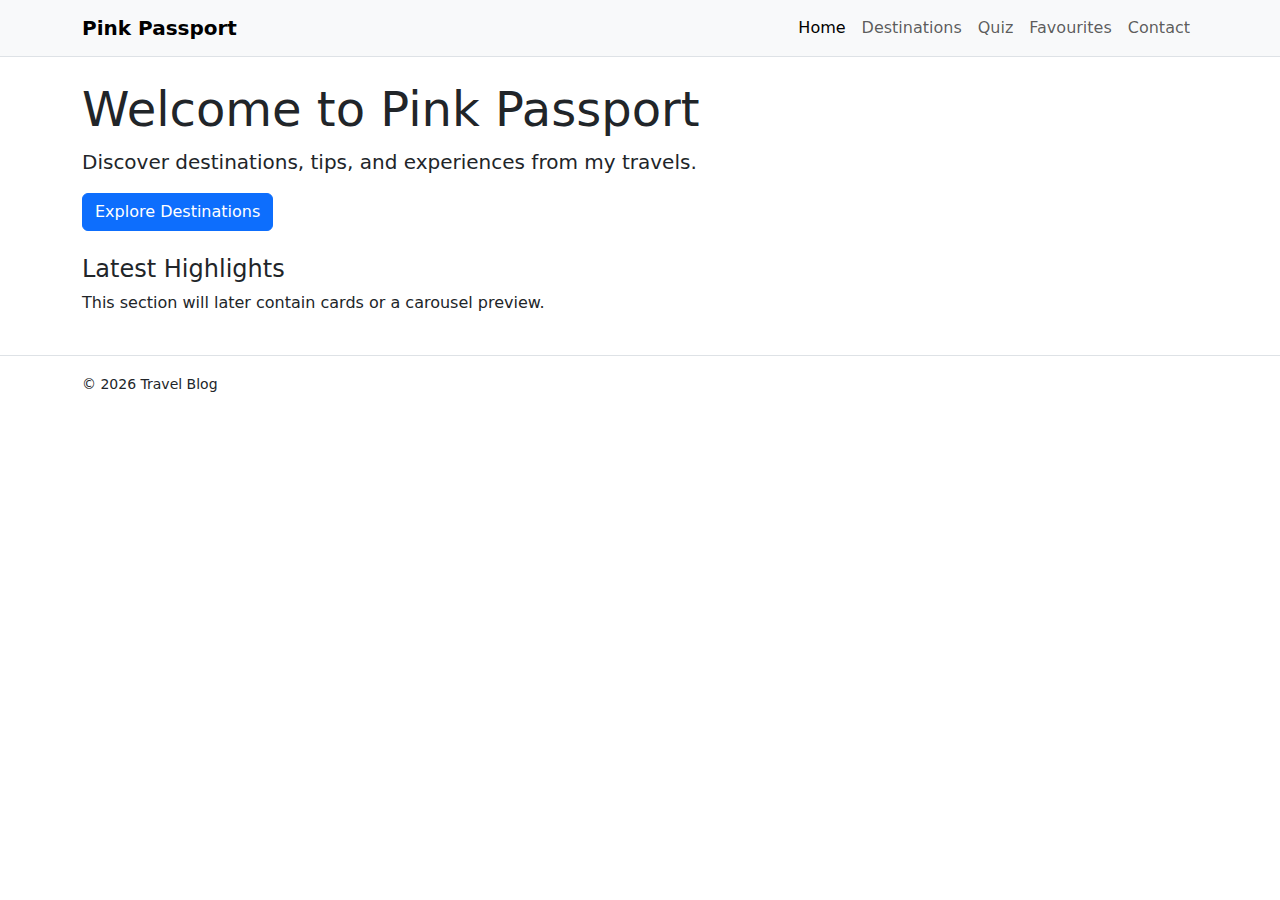
<file: index.html>
<!doctype html>
<html lang="en">
<head>
  <meta charset="utf-8" />
  <meta name="viewport" content="width=device-width, initial-scale=1" />
  <title>Pink Passport | Home</title>
  
  <!-- Bootstrap CSS (CDN) -->
  <link href="https://cdn.jsdelivr.net/npm/bootstrap@5.3.3/dist/css/bootstrap.min.css" rel="stylesheet">
  
  <!-- CSS -->
  <link rel="stylesheet" href="assets/css/style.css" />
</head>

<body>
  <a class="visually-hidden-focusable" href="#main-content">Skip to main content</a>
  
  <header>
    <nav class="navbar navbar-expand-lg navbar-light bg-light border-bottom">
      <div class="container">
        <a class="navbar-brand fw-semibold" href="index.html">Pink Passport</a>
        
        <button class="navbar-toggler" type="button" data-bs-toggle="collapse" data-bs-target="#mainNav"
        aria-controls="mainNav" aria-expanded="false" aria-label="Toggle navigation">
        <span class="navbar-toggler-icon"></span>
      </button>
      
      <div class="collapse navbar-collapse" id="mainNav">
        <ul class="navbar-nav ms-auto">
          <li class="nav-item"><a class="nav-link active" aria-current="page" href="index.html">Home</a></li>
          <li class="nav-item"><a class="nav-link" href="destinations.html">Destinations</a></li>
          <li class="nav-item"><a class="nav-link" href="quiz.html">Quiz</a></li>
          <li class="nav-item"><a class="nav-link" href="favourites.html">Favourites</a></li>
          <li class="nav-item"><a class="nav-link" href="contact.html">Contact</a></li>
        </ul>
        
      </div>
    </div>
  </nav>
  
</header>

<main id="main-content" class="container py-4">
  <section class="mb-4">
    <h1 class="display-5">Welcome to Pink Passport</h1>
    <p class="lead">
      Discover destinations, tips, and experiences from my travels.
    </p>
    <a class="btn btn-primary" href="destinations.html">Explore Destinations</a>
  </section>
  
  <section>
    <h2 class="h4">Latest Highlights</h2>
    <p>
      This section will later contain cards or a carousel preview.
    </p>
  </section>
</main>

<footer class="border-top">
  <div class="container py-3">
    <small>&copy; <span id="year"></span> Travel Blog</small>
  </div>
</footer>

<!-- Bootstrap JS Bundle (CDN) -->
<script src="https://cdn.jsdelivr.net/npm/bootstrap@5.3.3/dist/js/bootstrap.bundle.min.js"></script>

<!-- Your JS -->
<script src="assets/js/main.js"></script>
</body>
</html>
</file>
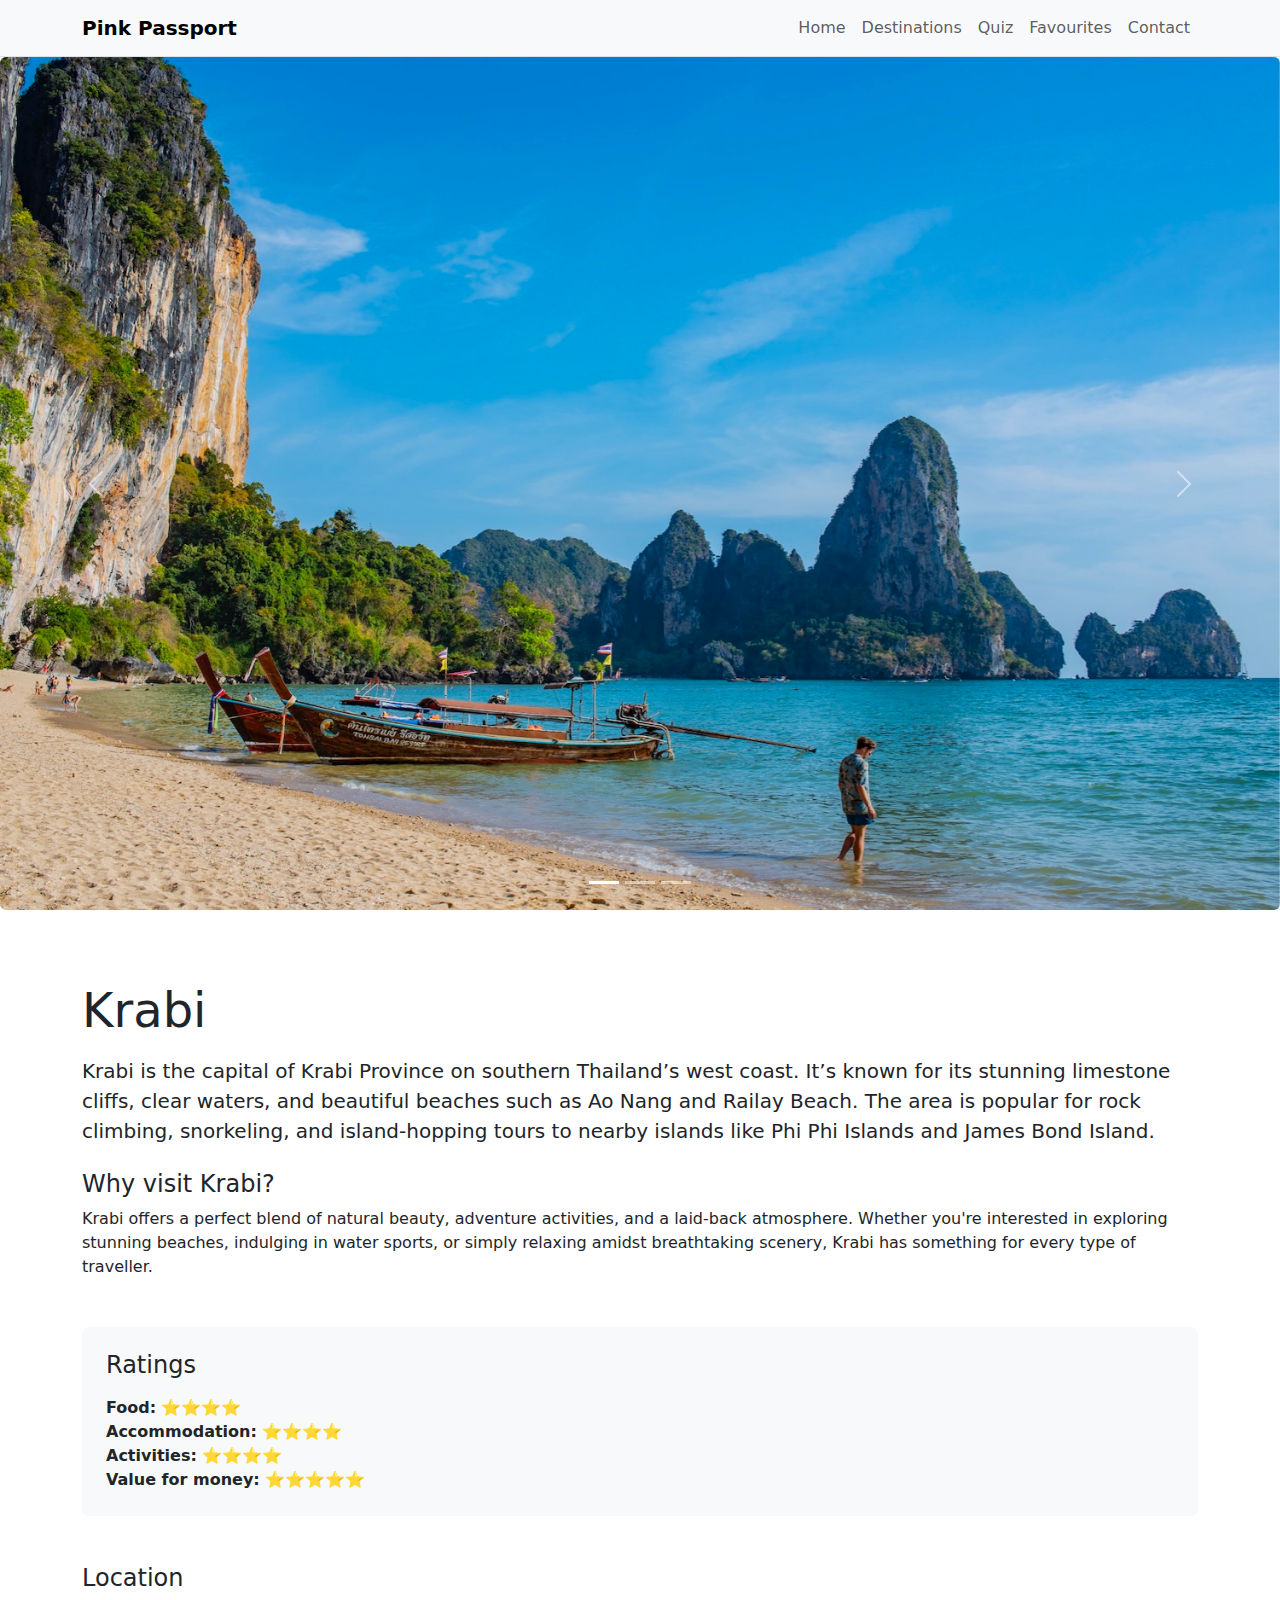
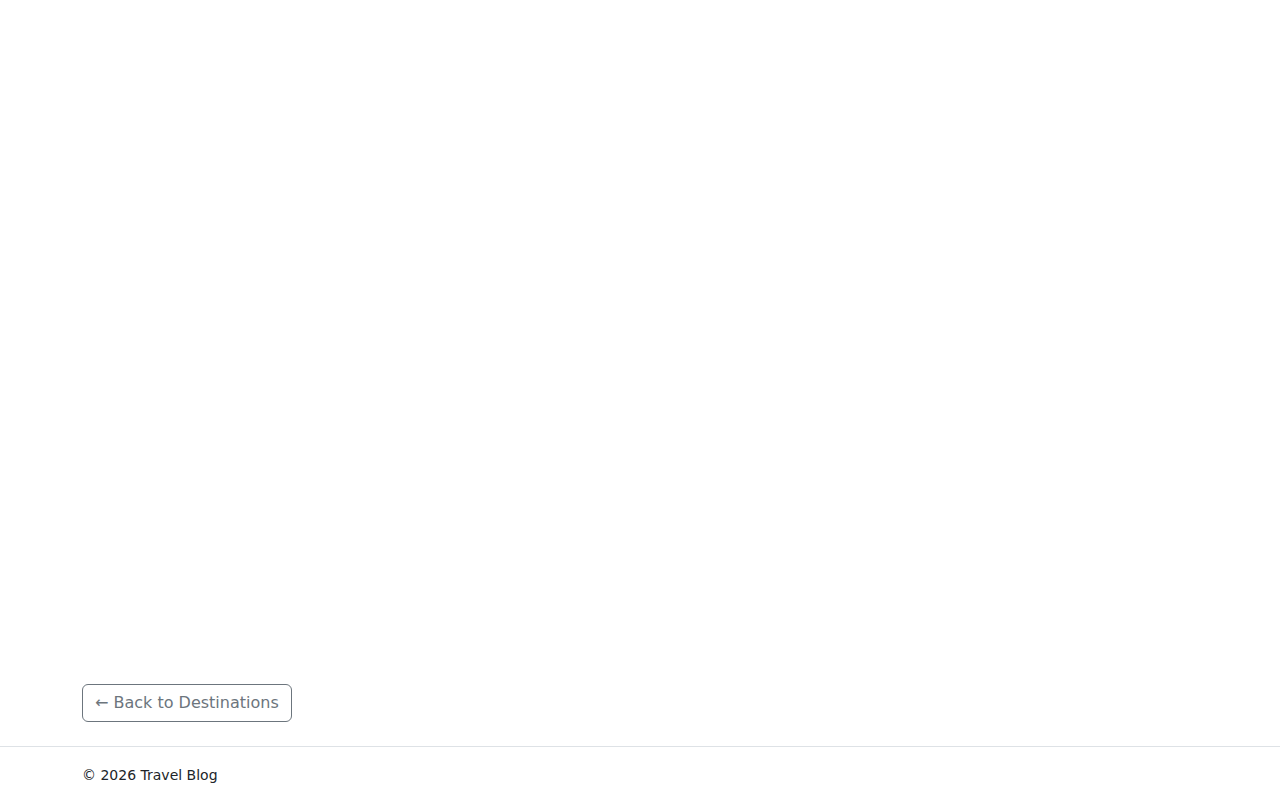
<file: destination-krabi.html>
<!doctype html>
<html lang="en">
<head>
  <meta charset="utf-8" />
  <meta name="viewport" content="width=device-width, initial-scale=1" />
  <title>Pink Passport | Krabi</title>
  
  <!-- Bootstrap CSS (CDN) -->
  <link href="https://cdn.jsdelivr.net/npm/bootstrap@5.3.3/dist/css/bootstrap.min.css" rel="stylesheet">
  
  <!-- CSS -->
  <link rel="stylesheet" href="assets/css/style.css" />
</head>

<body>
  <a class="visually-hidden-focusable" href="#main-content">Skip to main content</a>
  
  <header>
    <nav class="navbar navbar-expand-lg navbar-light bg-light border-bottom">
      <div class="container">
        <a class="navbar-brand fw-semibold" href="index.html">Pink Passport</a>
        
        <button class="navbar-toggler" type="button" data-bs-toggle="collapse" data-bs-target="#mainNav"
        aria-controls="mainNav" aria-expanded="false" aria-label="Toggle navigation">
        <span class="navbar-toggler-icon"></span>
      </button>
      
      <div class="collapse navbar-collapse" id="mainNav">
        <ul class="navbar-nav ms-auto">
        <li class="nav-item"><a class="nav-link" href="index.html">Home</a></li>
          <li class="nav-item"><a class="nav-link" href="destinations.html">Destinations</a></li>
          <li class="nav-item"><a class="nav-link" href="quiz.html">Quiz</a></li>
          <li class="nav-item"><a class="nav-link" href="favourites.html">Favourites</a></li>
          <li class="nav-item"><a class="nav-link" href="contact.html">Contact</a></li>
        </ul>
      </div>
    </div>
  </nav>
  
</header>

<main id="main-content">
  
  <!-- HERO CAROUSEL -->
  <section class="mb-5">
    <div id="amsterdamCarousel"
    class="carousel slide rounded overflow-hidden"
    data-bs-ride="carousel">
    
    <div class="carousel-indicators">
      <button type="button" data-bs-target="#amsterdamCarousel" data-bs-slide-to="0"
      class="active" aria-current="true" aria-label="Slide 1"></button>
      <button type="button" data-bs-target="#amsterdamCarousel" data-bs-slide-to="1"
      aria-label="Slide 2"></button>
      <button type="button" data-bs-target="#amsterdamCarousel" data-bs-slide-to="2"
      aria-label="Slide 3"></button>
    </div>
    
    <div class="carousel-inner">
      <div class="carousel-item active">
        <img src="assets/img/krabi-1.jpg"
        class="d-block w-100 hero-carousel-img"
        alt="City during the day in London">
      </div>
      
      <div class="carousel-item">
        <img src="assets/img/krabi-2.jpg"
        class="d-block w-100 hero-carousel-img"
        alt="London Eye">
      </div>
      
      <div class="carousel-item">
        <img src="assets/img/krabi-3.jpg"
        class="d-block w-100 hero-carousel-img"
        alt="London Bridge at sunset">
      </div>
    </div>
    
    <button class="carousel-control-prev" type="button"
    data-bs-target="#amsterdamCarousel" data-bs-slide="prev">
    <span class="carousel-control-prev-icon" aria-hidden="true"></span>
    <span class="visually-hidden">Previous</span>
  </button>
  
  <button class="carousel-control-next" type="button"
  data-bs-target="#amsterdamCarousel" data-bs-slide="next">
  <span class="carousel-control-next-icon" aria-hidden="true"></span>
  <span class="visually-hidden">Next</span>
</button>
</div>
</section>

<!-- CONTENT -->
<div class="container py-4">
  
  <!-- OVERVIEW -->
  <section class="mb-5">
    <h1 class="display-5 mb-3">Krabi</h1>
    
    <p class="lead">
      Krabi is the capital of Krabi Province on southern Thailand’s west coast. It’s known for its stunning limestone cliffs,
      clear waters, and beautiful beaches such as Ao Nang and Railay Beach. The area is popular for rock climbing, snorkeling, and island-hopping tours to nearby islands like Phi Phi Islands and
      James Bond Island.
    </p>

    <h2 class="h4 mt-4">Why visit Krabi?</h2>
    <p>
    Krabi offers a perfect blend of natural beauty, adventure activities, and a laid-back atmosphere. Whether you're interested in exploring stunning beaches,
    indulging in water sports, or simply relaxing amidst breathtaking scenery, Krabi has something for every type of traveller.
    </p>
  </section>
  
  <!-- RATINGS -->
  <section class="mb-5 bg-light rounded p-4">
    <h2 class="h4 mb-3">Ratings</h2>
    
    <ul class="list-unstyled mb-0">
      <li><strong>Food:</strong> ⭐⭐⭐⭐</li>
      <li><strong>Accommodation:</strong> ⭐⭐⭐⭐</li>
      <li><strong>Activities:</strong> ⭐⭐⭐⭐</li>
      <li><strong>Value for money:</strong> ⭐⭐⭐⭐⭐</li>
    </ul>
  </section>
  
  <!-- LOCATION -->
  <section class="mb-5">
    <h2 class="h4 mb-3">Location</h2>
    
    <div class="ratio ratio-16x9 rounded overflow-hidden">
   <iframe src="https://www.google.com/maps/embed?pb=!1m18!1m12!1m3!1d1011268.8454389987!2d98.35378419501568!3d8.074030441024956!2m3!1f0!2f0!3f0!3m2!1i1024!2i768!4f13.1!3m3!1m2!1s0x30518d792d7f9309%3A0x10223bc2c364c90!2sKrabi%2C%20Thailand!5e0!3m2!1sen!2smt!4v1768756288209!5m2!1sen!2smt" width="600" height="450" style="border:0;" allowfullscreen="" loading="lazy" referrerpolicy="no-referrer-when-downgrade"></iframe>
    </div>
  </section>

<!-- BACK BUTTON -->
<a class="btn btn-outline-secondary" href="destinations.html">
  ← Back to Destinations
</a>

</div>
</main>



<footer class="border-top">
  <div class="container py-3">
    <small>&copy; <span id="year"></span> Travel Blog</small>
  </div>
</footer>

<!-- Bootstrap JS Bundle (CDN) -->
<script src="https://cdn.jsdelivr.net/npm/bootstrap@5.3.3/dist/js/bootstrap.bundle.min.js"></script>

<!-- Your JS -->
<script src="assets/js/main.js"></script>
</body>
</html>
</file>
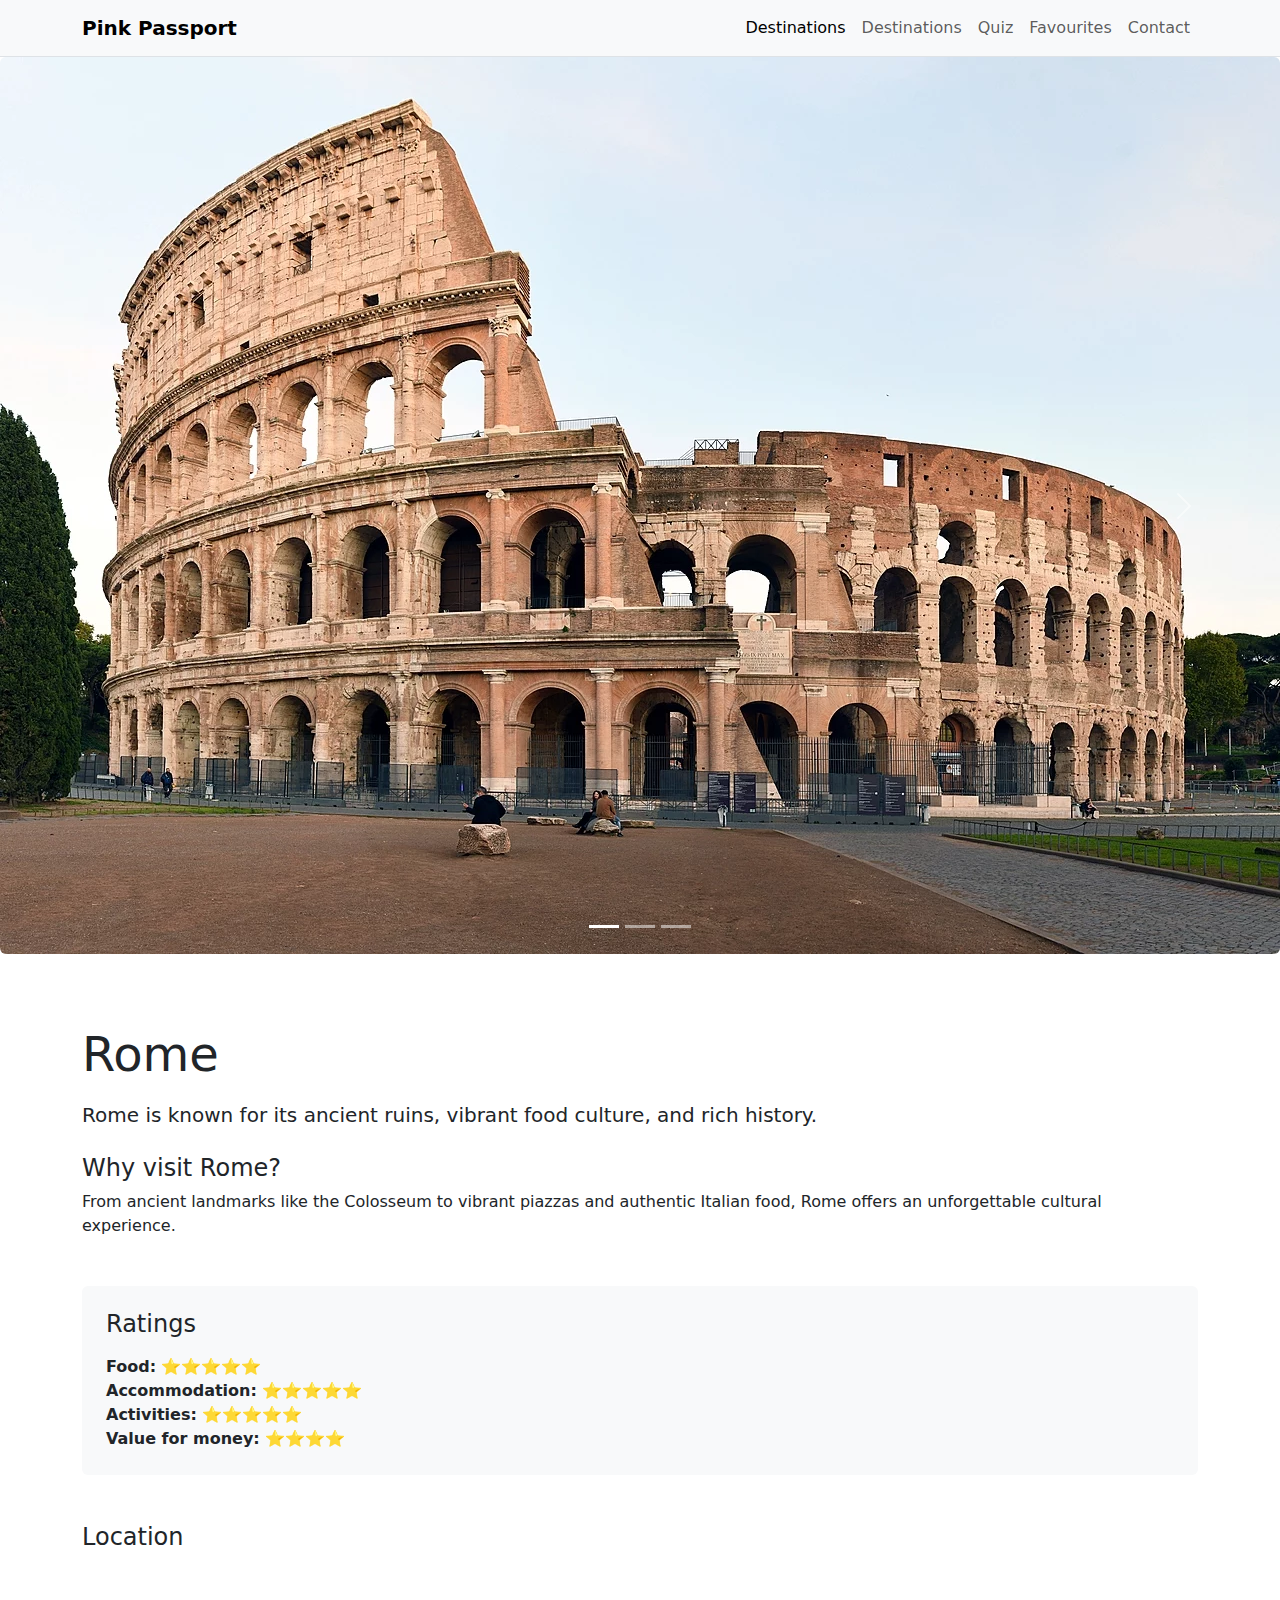
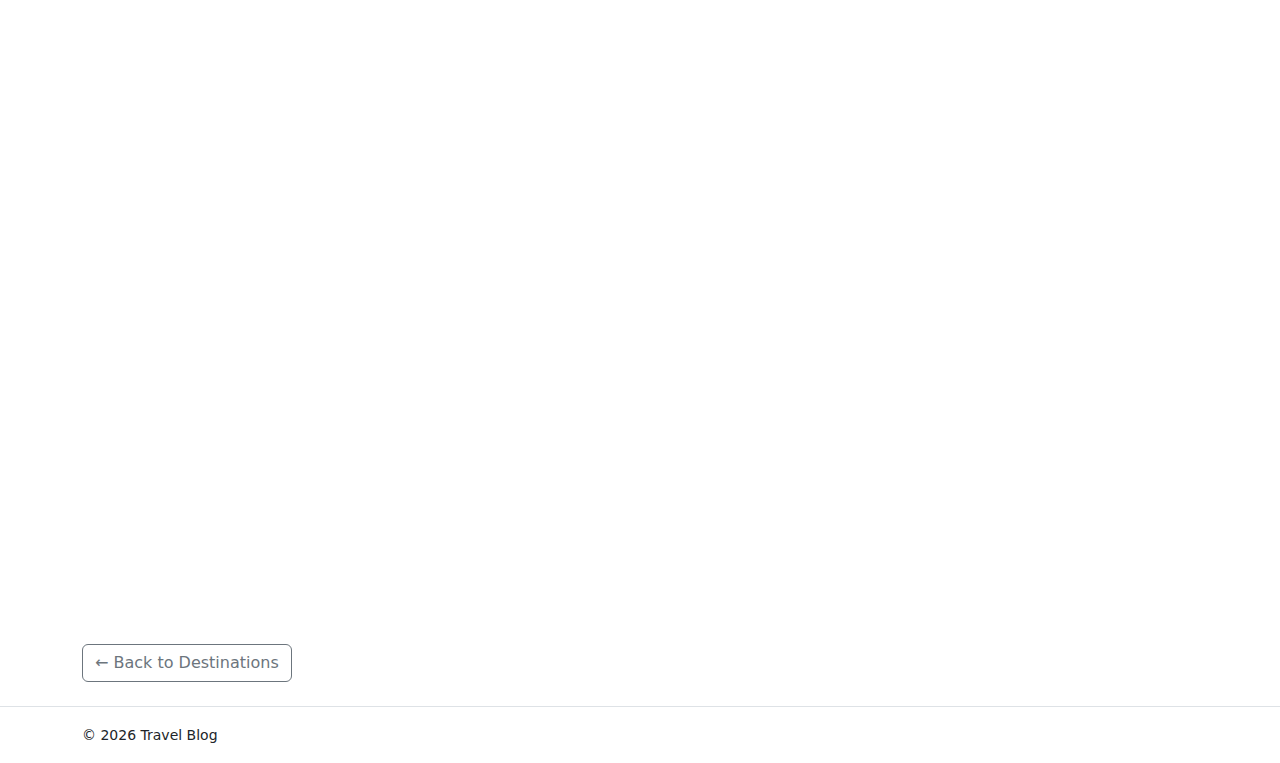
<file: destination-rome.html>
<!doctype html>
<html lang="en">
<head>
  <meta charset="utf-8" />
  <meta name="viewport" content="width=device-width, initial-scale=1" />
  <title>Pink Passport | Rome</title>
  
  <!-- Bootstrap CSS (CDN) -->
  <link href="https://cdn.jsdelivr.net/npm/bootstrap@5.3.3/dist/css/bootstrap.min.css" rel="stylesheet">
  
  <!-- CSS -->
  <link rel="stylesheet" href="assets/css/style.css" />
</head>

<body>
  <a class="visually-hidden-focusable" href="#main-content">Skip to main content</a>
  
  <header>
    <nav class="navbar navbar-expand-lg navbar-light bg-light border-bottom">
      <div class="container">
        <a class="navbar-brand fw-semibold" href="index.html">Pink Passport</a>
        
        <button class="navbar-toggler" type="button" data-bs-toggle="collapse" data-bs-target="#mainNav"
        aria-controls="mainNav" aria-expanded="false" aria-label="Toggle navigation">
        <span class="navbar-toggler-icon"></span>
      </button>
      
      <div class="collapse navbar-collapse" id="mainNav">
        <ul class="navbar-nav ms-auto">
          <li class="nav-item"><a class="nav-link active" aria-current="page" href="destination-amsterdam.html">Destinations</a></li>
          <li class="nav-item"><a class="nav-link" href="destinations.html">Destinations</a></li>
          <li class="nav-item"><a class="nav-link" href="quiz.html">Quiz</a></li>
          <li class="nav-item"><a class="nav-link" href="favourites.html">Favourites</a></li>
          <li class="nav-item"><a class="nav-link" href="contact.html">Contact</a></li>
        </ul>
      </div>
    </div>
  </nav>
  
</header>

<main id="main-content">
  
  <!-- HERO CAROUSEL -->
  <section class="mb-5">
    <div id="amsterdamCarousel"
    class="carousel slide rounded overflow-hidden"
    data-bs-ride="carousel">
    
    <div class="carousel-indicators">
      <button type="button" data-bs-target="#amsterdamCarousel" data-bs-slide-to="0"
      class="active" aria-current="true" aria-label="Slide 1"></button>
      <button type="button" data-bs-target="#amsterdamCarousel" data-bs-slide-to="1"
      aria-label="Slide 2"></button>
      <button type="button" data-bs-target="#amsterdamCarousel" data-bs-slide-to="2"
      aria-label="Slide 3"></button>
    </div>
    
    <div class="carousel-inner">
      <div class="carousel-item active">
        <img src="assets/img/rome-1.jpg"
        class="d-block w-100 hero-carousel-img"
        alt="Colosseum in Rome">
      </div>
      
      <div class="carousel-item">
        <img src="assets/img/rome-2.jpg"
        class="d-block w-100 hero-carousel-img"
        alt="Roman Forum">
      </div>
      
      <div class="carousel-item">
        <img src="assets/img/rome-3.jpg"
        class="d-block w-100 hero-carousel-img"
        alt="Fontana di Trevi in Rome">
      </div>
    </div>
    
    <button class="carousel-control-prev" type="button"
    data-bs-target="#romeCarousel" data-bs-slide="prev">
    <span class="carousel-control-prev-icon" aria-hidden="true"></span>
    <span class="visually-hidden">Previous</span>
  </button>
  
  <button class="carousel-control-next" type="button"
  data-bs-target="#romeCarousel" data-bs-slide="next">
  <span class="carousel-control-next-icon" aria-hidden="true"></span>
  <span class="visually-hidden">Next</span>
</button>
</div>
</section>

<!-- CONTENT -->
<div class="container py-4">
  
  <!-- OVERVIEW -->
  <section class="mb-5">
    <h1 class="display-5 mb-3">Rome</h1>
    
    <p class="lead">
      Rome is known for its ancient ruins, vibrant food culture, and rich history.
    </p>
    
    <h2 class="h4 mt-4">Why visit Rome?</h2>
    <p>
      From ancient landmarks like the Colosseum to vibrant piazzas and authentic Italian food,
  Rome offers an unforgettable cultural experience.
    </p>
  </section>
  
  <!-- RATINGS -->
  <section class="mb-5 bg-light rounded p-4">
    <h2 class="h4 mb-3">Ratings</h2>
    
    <ul class="list-unstyled mb-0">
      <li><strong>Food:</strong> ⭐⭐⭐⭐⭐</li>
      <li><strong>Accommodation:</strong> ⭐⭐⭐⭐⭐</li>
      <li><strong>Activities:</strong> ⭐⭐⭐⭐⭐</li>
      <li><strong>Value for money:</strong> ⭐⭐⭐⭐</li>
    </ul>
  </section>
  
  <!-- LOCATION -->
  <section class="mb-5">
    <h2 class="h4 mb-3">Location</h2>
    
    <div class="ratio ratio-16x9 rounded overflow-hidden">
     <iframe src="https://www.google.com/maps/embed?pb=!1m18!1m12!1m3!1d190028.35442657856!2d12.371191259463002!3d41.910208791862686!2m3!1f0!2f0!3f0!3m2!1i1024!2i768!4f13.1!3m3!1m2!1s0x132f6196f9928ebb%3A0xb90f770693656e38!2sRome%2C%20Metropolitan%20City%20of%20Rome%20Capital%2C%20Italy!5e0!3m2!1sen!2smt!4v1768142231084!5m2!1sen!2smt" width="600" height="450" style="border:0;" allowfullscreen="" loading="lazy" referrerpolicy="no-referrer-when-downgrade"></iframe>
  </div>
</section>

<!-- BACK BUTTON -->
<a class="btn btn-outline-secondary" href="destinations.html">
  ← Back to Destinations
</a>

</div>
</main>



<footer class="border-top">
  <div class="container py-3">
    <small>&copy; <span id="year"></span> Travel Blog</small>
  </div>
</footer>

<!-- Bootstrap JS Bundle (CDN) -->
<script src="https://cdn.jsdelivr.net/npm/bootstrap@5.3.3/dist/js/bootstrap.bundle.min.js"></script>

<!-- Your JS -->
<script src="assets/js/main.js"></script>
</body>
</html>
</file>
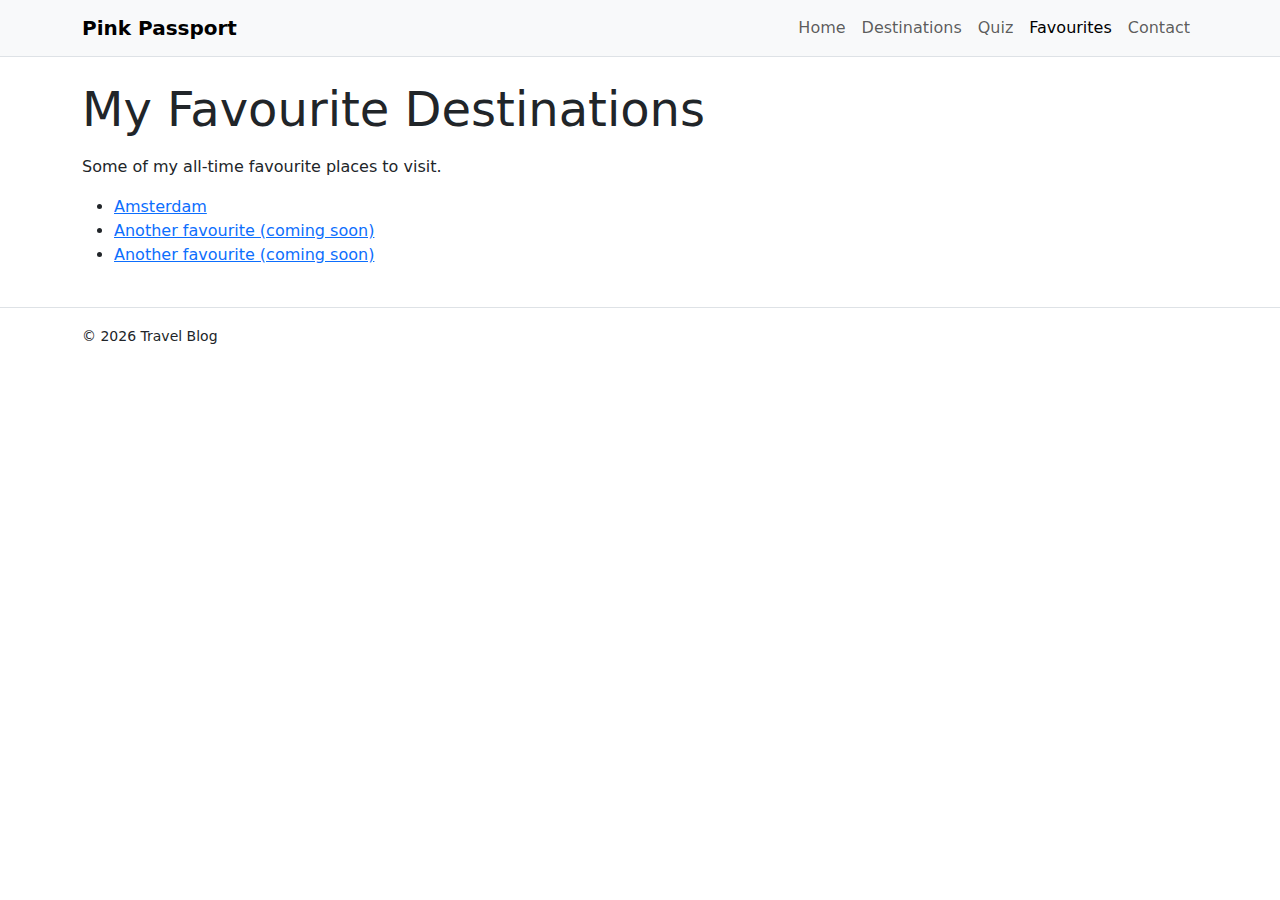
<file: favourites.html>
<!doctype html>
<html lang="en">
<head>
  <meta charset="utf-8" />
  <meta name="viewport" content="width=device-width, initial-scale=1" />
  <title>Travel Blog | Favourites</title>
  
  
  <!-- Bootstrap CSS (CDN) -->
  <link href="https://cdn.jsdelivr.net/npm/bootstrap@5.3.3/dist/css/bootstrap.min.css" rel="stylesheet">
  
  <!-- CSS -->
  <link rel="stylesheet" href="assets/css/style.css" />
</head>

<body>
  <a class="visually-hidden-focusable" href="#main-content">Skip to main content</a>
  
  <header>
    <nav class="navbar navbar-expand-lg navbar-light bg-light border-bottom">
      <div class="container">
        <a class="navbar-brand fw-semibold" href="index.html">Pink Passport</a>
        
        <button class="navbar-toggler" type="button" data-bs-toggle="collapse" data-bs-target="#mainNav"
        aria-controls="mainNav" aria-expanded="false" aria-label="Toggle navigation">
        <span class="navbar-toggler-icon"></span>
      </button>
      
      <div class="collapse navbar-collapse" id="mainNav">
        <ul class="navbar-nav ms-auto">
          <li class="nav-item">
            <a class="nav-link" href="index.html">Home</a>
          </li>
          <li class="nav-item">
            <a class="nav-link" href="destinations.html">Destinations</a>
          </li>
          <li class="nav-item">
            <a class="nav-link" href="quiz.html">Quiz</a>
          </li>
          <li class="nav-item">
            <a class="nav-link active" aria-current="page" href="favourites.html">Favourites</a>
          </li>
          <li class="nav-item">
            <a class="nav-link" href="contact.html">Contact</a>
          </li>
        </ul>
        
      </div>
    </div>
  </nav>
</header>

<main id="main-content" class="container py-4">
  <h1 class="display-5 mb-3">My Favourite Destinations</h1>
  <p>Some of my all-time favourite places to visit.</p>
  
  <ul>
    <li><a href="destination-amsterdam.html">Amsterdam</a></li>
    <li><a href="destinations.html">Another favourite (coming soon)</a></li>
    <li><a href="destinations.html">Another favourite (coming soon)</a></li>
  </ul>
</main>


<footer class="border-top">
  <div class="container py-3">
    <small>&copy; <span id="year"></span> Travel Blog</small>
  </div>
</footer>

<!-- Bootstrap JS Bundle (CDN) -->
<script src="https://cdn.jsdelivr.net/npm/bootstrap@5.3.3/dist/js/bootstrap.bundle.min.js"></script>

<!-- Your JS -->
<script src="assets/js/main.js"></script>
</body>
</html>
</file>
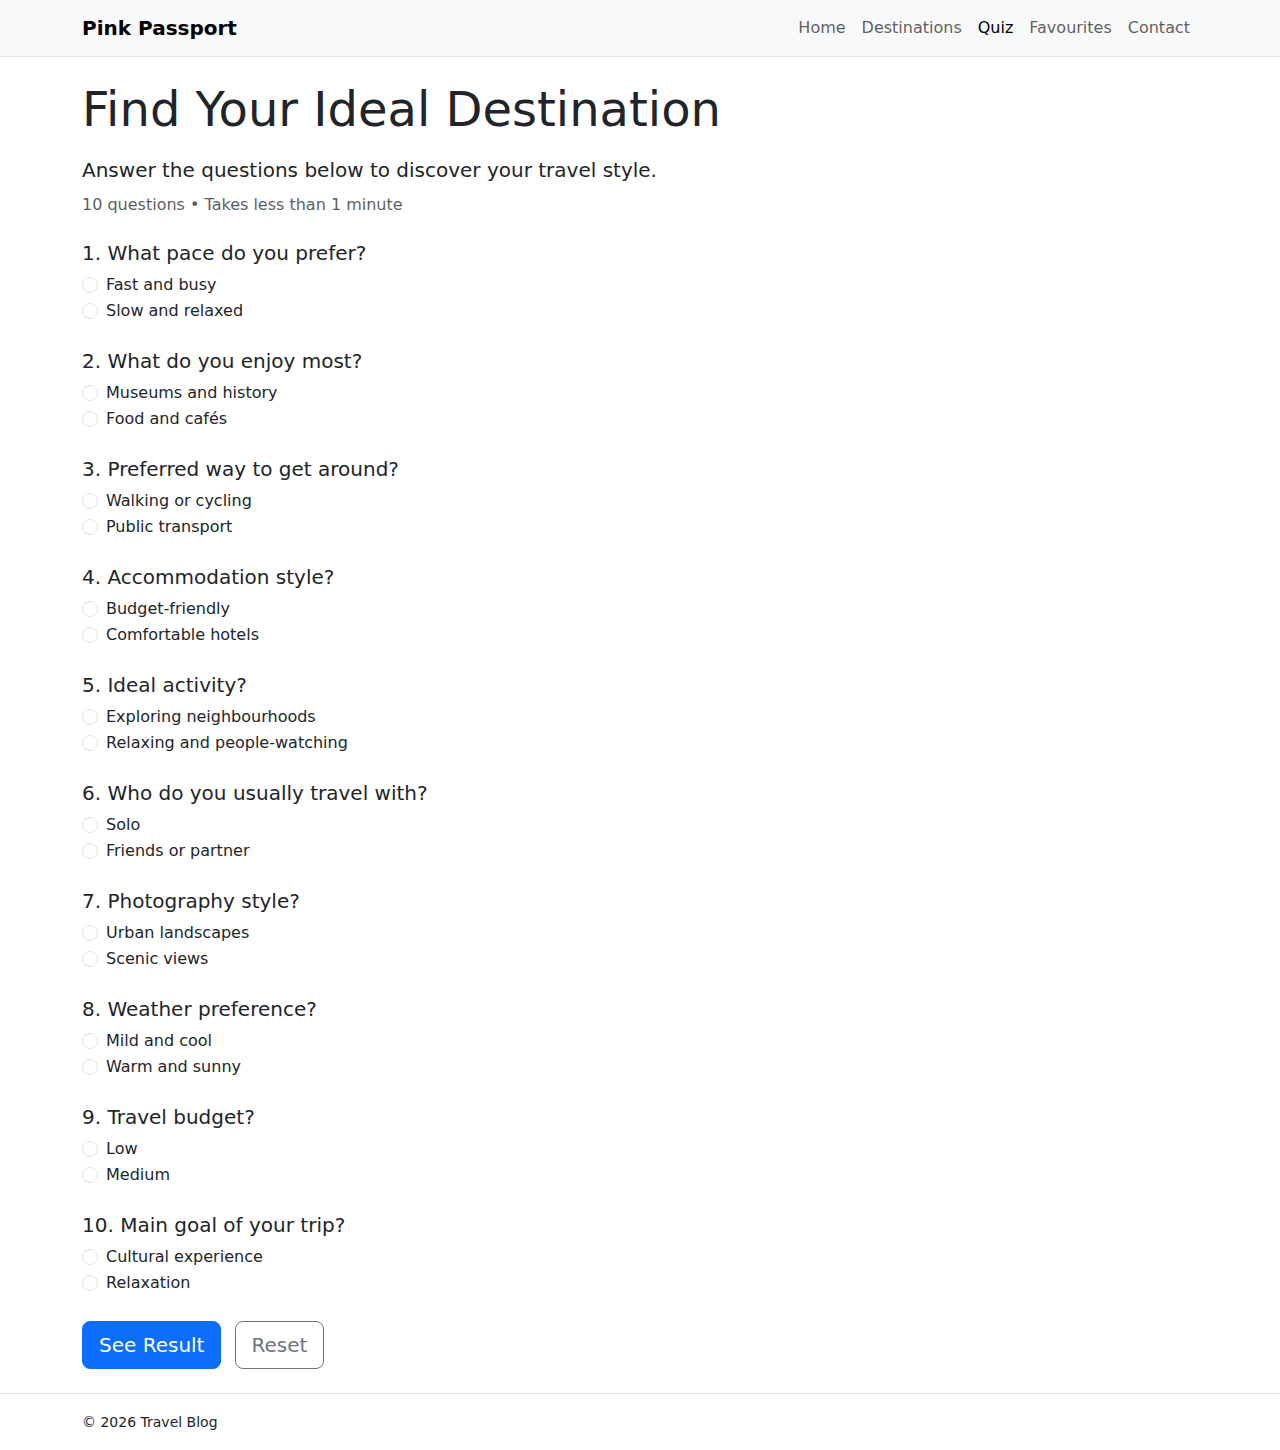
<file: quiz.html>
<!doctype html>
<html lang="en">
<head>
  <meta charset="utf-8" />
  <meta name="viewport" content="width=device-width, initial-scale=1" />
  <title>Travel Blog | Quiz</title>
  
  
  <!-- Bootstrap CSS (CDN) -->
  <link href="https://cdn.jsdelivr.net/npm/bootstrap@5.3.3/dist/css/bootstrap.min.css" rel="stylesheet">
  
  <!-- CSS -->
  <link rel="stylesheet" href="assets/css/style.css" />
</head>

<body>
  <a class="visually-hidden-focusable" href="#main-content">Skip to main content</a>
  
  <header>
    <nav class="navbar navbar-expand-lg navbar-light bg-light border-bottom">
      <div class="container">
        <a class="navbar-brand fw-semibold" href="index.html">Pink Passport</a>
        
        <button class="navbar-toggler" type="button" data-bs-toggle="collapse" data-bs-target="#mainNav"
        aria-controls="mainNav" aria-expanded="false" aria-label="Toggle navigation">
        <span class="navbar-toggler-icon"></span>
      </button>
      
      <div class="collapse navbar-collapse" id="mainNav">
        <ul class="navbar-nav ms-auto">
          <li class="nav-item"><a class="nav-link" href="index.html">Home</a></li>
          <li class="nav-item"><a class="nav-link" href="destinations.html">Destinations</a></li>
          <li class="nav-item"><a class="nav-link active" aria-current="page" href="quiz.html">Quiz</a></li>
          <li class="nav-item"><a class="nav-link" href="favourites.html">Favourites</a></li>
          <li class="nav-item"><a class="nav-link" href="contact.html">Contact</a></li>
        </ul>
        
      </div>
    </div>
  </nav>
  
</header>

<main id="main-content">
  <div class="container py-4">

    <h1 class="display-5 mb-3">Find Your Ideal Destination</h1>
    <p class="lead mb-2">
      Answer the questions below to discover your travel style.
    </p>
    <p class="text-muted mb-4">10 questions • Takes less than 1 minute</p>

    <form id="travelQuiz">

      <!-- QUESTION 1 -->
      <fieldset class="quiz-card mb-4">
        <legend class="h5">1. What pace do you prefer?</legend>
        <div class="form-check">
          <input class="form-check-input" type="radio" name="q1" value="city">
          <label class="form-check-label">Fast and busy</label>
        </div>
        <div class="form-check">
          <input class="form-check-input" type="radio" name="q1" value="relax">
          <label class="form-check-label">Slow and relaxed</label>
        </div>
      </fieldset>

      <!-- QUESTION 2 -->
      <fieldset class="quiz-card mb-4">
        <legend class="h5">2. What do you enjoy most?</legend>
        <div class="form-check">
          <input class="form-check-input" type="radio" name="q2" value="culture">
          <label class="form-check-label">Museums and history</label>
        </div>
        <div class="form-check">
          <input class="form-check-input" type="radio" name="q2" value="food">
          <label class="form-check-label">Food and cafés</label>
        </div>
      </fieldset>

      <!-- QUESTION 3 -->
      <fieldset class="quiz-card mb-4">
        <legend class="h5">3. Preferred way to get around?</legend>
        <div class="form-check">
          <input class="form-check-input" type="radio" name="q3" value="walk">
          <label class="form-check-label">Walking or cycling</label>
        </div>
        <div class="form-check">
          <input class="form-check-input" type="radio" name="q3" value="public">
          <label class="form-check-label">Public transport</label>
        </div>
      </fieldset>

      <!-- QUESTION 4 -->
      <fieldset class="quiz-card mb-4">
        <legend class="h5">4. Accommodation style?</legend>
        <div class="form-check">
          <input class="form-check-input" type="radio" name="q4" value="budget">
          <label class="form-check-label">Budget-friendly</label>
        </div>
        <div class="form-check">
          <input class="form-check-input" type="radio" name="q4" value="comfort">
          <label class="form-check-label">Comfortable hotels</label>
        </div>
      </fieldset>

      <!-- QUESTION 5 -->
      <fieldset class="quiz-card mb-4">
        <legend class="h5">5. Ideal activity?</legend>
        <div class="form-check">
          <input class="form-check-input" type="radio" name="q5" value="explore">
          <label class="form-check-label">Exploring neighbourhoods</label>
        </div>
        <div class="form-check">
          <input class="form-check-input" type="radio" name="q5" value="relax">
          <label class="form-check-label">Relaxing and people-watching</label>
        </div>
      </fieldset>

      <!-- QUESTION 6 -->
      <fieldset class="quiz-card mb-4">
        <legend class="h5">6. Who do you usually travel with?</legend>
        <div class="form-check">
          <input class="form-check-input" type="radio" name="q6" value="solo">
          <label class="form-check-label">Solo</label>
        </div>
        <div class="form-check">
          <input class="form-check-input" type="radio" name="q6" value="group">
          <label class="form-check-label">Friends or partner</label>
        </div>
      </fieldset>

      <!-- QUESTION 7 -->
      <fieldset class="quiz-card mb-4">
        <legend class="h5">7. Photography style?</legend>
        <div class="form-check">
          <input class="form-check-input" type="radio" name="q7" value="urban">
          <label class="form-check-label">Urban landscapes</label>
        </div>
        <div class="form-check">
          <input class="form-check-input" type="radio" name="q7" value="scenic">
          <label class="form-check-label">Scenic views</label>
        </div>
      </fieldset>

      <!-- QUESTION 8 -->
      <fieldset class="quiz-card mb-4">
        <legend class="h5">8. Weather preference?</legend>
        <div class="form-check">
          <input class="form-check-input" type="radio" name="q8" value="mild">
          <label class="form-check-label">Mild and cool</label>
        </div>
        <div class="form-check">
          <input class="form-check-input" type="radio" name="q8" value="warm">
          <label class="form-check-label">Warm and sunny</label>
        </div>
      </fieldset>

      <!-- QUESTION 9 -->
      <fieldset class="quiz-card mb-4">
        <legend class="h5">9. Travel budget?</legend>
        <div class="form-check">
          <input class="form-check-input" type="radio" name="q9" value="low">
          <label class="form-check-label">Low</label>
        </div>
        <div class="form-check">
          <input class="form-check-input" type="radio" name="q9" value="medium">
          <label class="form-check-label">Medium</label>
        </div>
      </fieldset>

      <!-- QUESTION 10 -->
      <fieldset class="quiz-card mb-4">
        <legend class="h5">10. Main goal of your trip?</legend>
        <div class="form-check">
          <input class="form-check-input" type="radio" name="q10" value="culture">
          <label class="form-check-label">Cultural experience</label>
        </div>
        <div class="form-check">
          <input class="form-check-input" type="radio" name="q10" value="relax">
          <label class="form-check-label">Relaxation</label>
        </div>
      </fieldset>

      <!-- BUTTONS -->
      <div class="mt-4">
        <button type="submit" class="btn btn-primary btn-lg">See Result</button>
        <button type="reset" class="btn btn-outline-secondary btn-lg ms-2">Reset</button>
      </div>

    </form>

    <!-- RESULT -->
    <div id="quizResult" class="alert alert-info mt-4 d-none" role="alert"></div>

  </div>
</main>




<footer class="border-top">
  <div class="container py-3">
    <small>&copy; <span id="year"></span> Travel Blog</small>
  </div>
</footer>

<!-- Bootstrap JS Bundle (CDN) -->
<script src="https://cdn.jsdelivr.net/npm/bootstrap@5.3.3/dist/js/bootstrap.bundle.min.js"></script>

<!-- JS -->
<script src="assets/js/main.js"></script>
</body>
</html>
</file>
<file: assets/css/style.css>
/* Main stylesheet */
</file>
